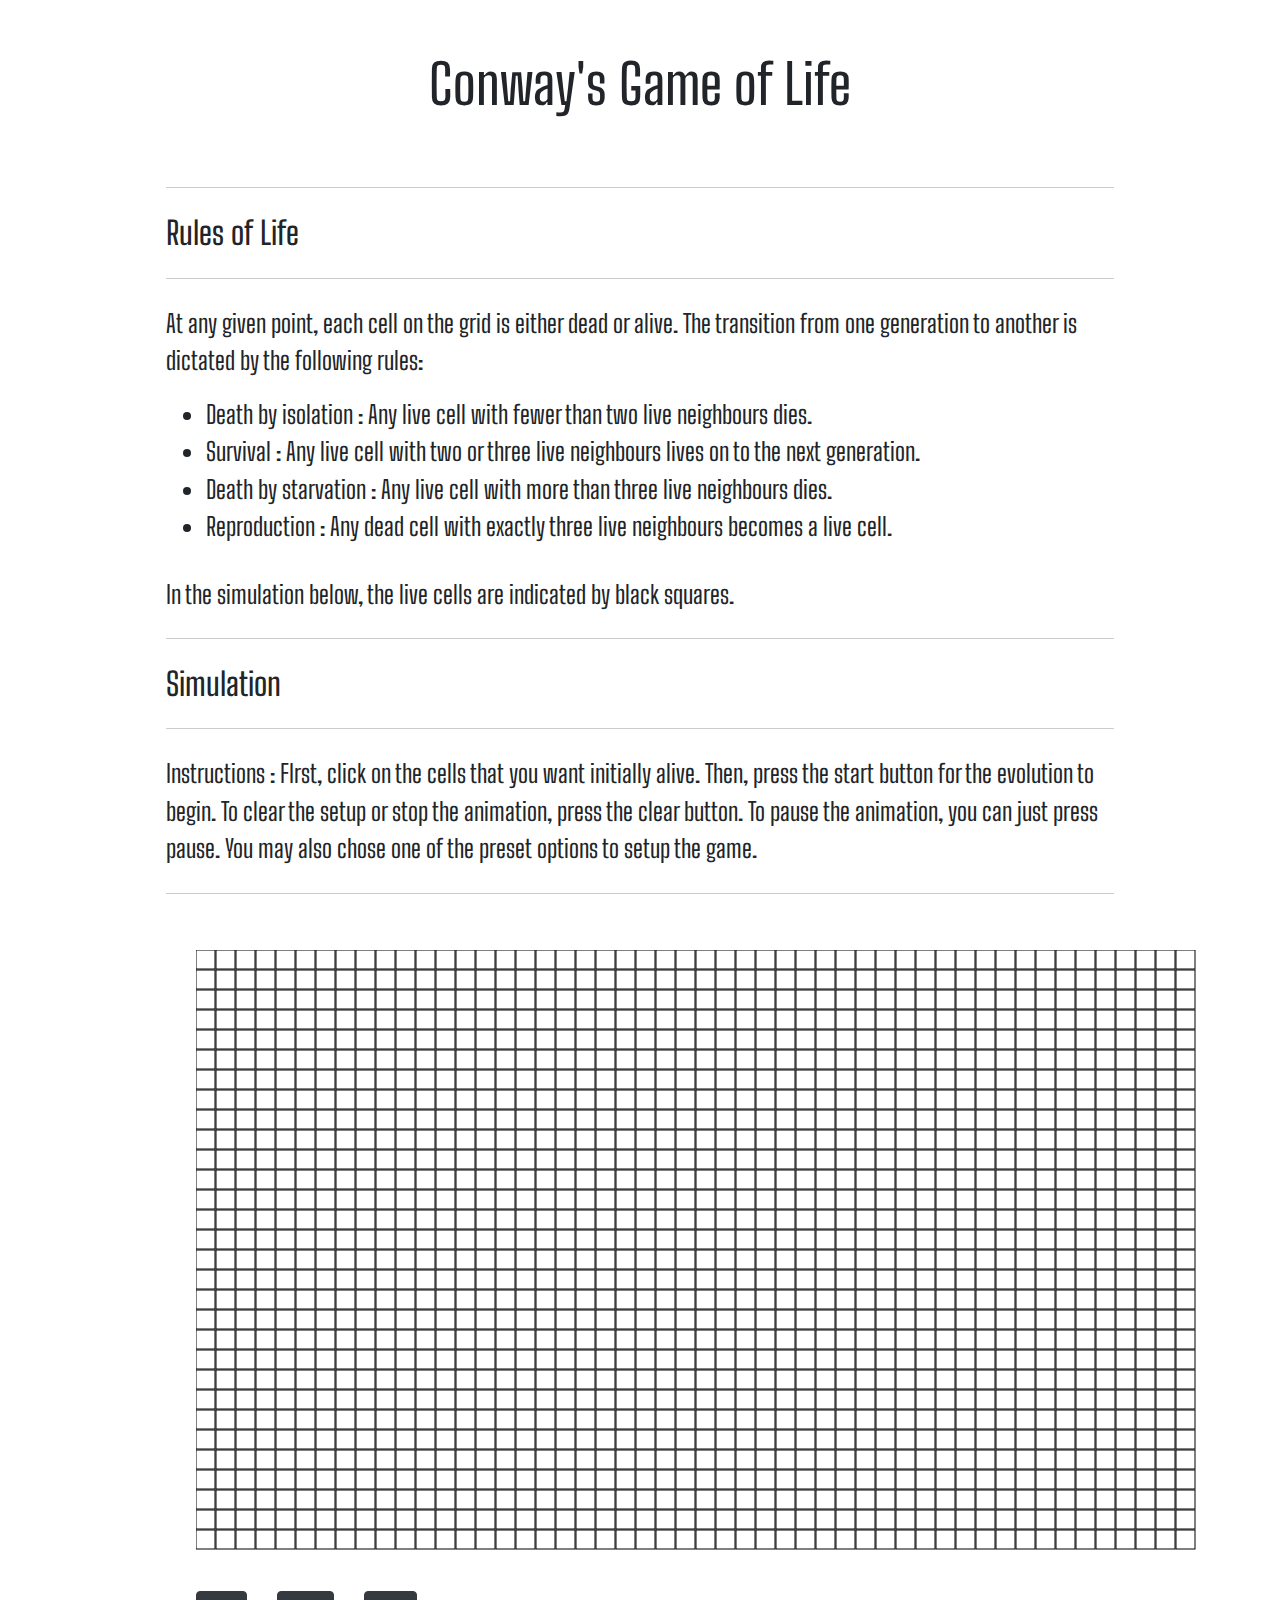
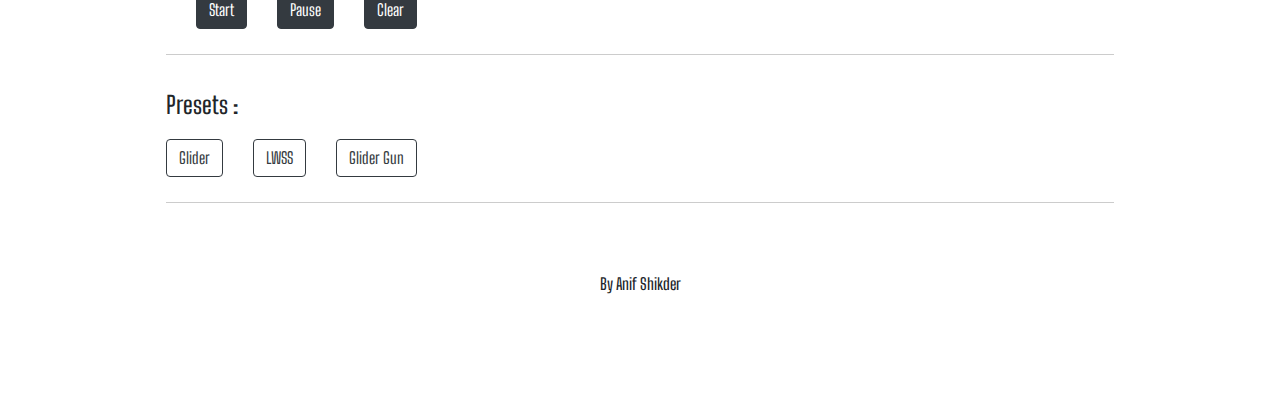
<file: index.html>
<!DOCTYPE html>
<html lang="en">
  <head>
    <meta charset="UTF-8" />
    <meta name="viewport" content="width=device-width, initial-scale=1.0" />
    <meta http-equiv="X-UA-Compatible" content="ie=edge" />
    <title>Conway's Game of Life</title>
    <link
      rel="stylesheet"
      href="https://stackpath.bootstrapcdn.com/bootstrap/4.3.1/css/bootstrap.min.css"
      integrity="sha384-ggOyR0iXCbMQv3Xipma34MD+dH/1fQ784/j6cY/iJTQUOhcWr7x9JvoRxT2MZw1T"
      crossorigin="anonymous"
    />
    <link rel="stylesheet" href="gol.css" />
    <link rel="icon" href="./logo.png" type="image/x-icon" />
    
    <link
      href="https://fonts.googleapis.com/css?family=Big+Shoulders+Text&display=swap"
      rel="stylesheet"
    />
    
  </head>
  <body>
    <h1>Conway's Game of Life</h1>
    <hr />
    <h2>Rules of Life</h2>
    <hr />
    <p>
      At any given point, each cell on the grid is either dead or alive. The
      transition from one generation to another is dictated by the following
      rules:
    </p>
    <ul>
      <li>
        Death by isolation : Any live cell with fewer than two live neighbours
        dies.
      </li>
      <li>
        Survival : Any live cell with two or three live neighbours lives on to
        the next generation.
      </li>
      <li>
        Death by starvation : Any live cell with more than three live neighbours
        dies.
      </li>
      <li>
        Reproduction : Any dead cell with exactly three live neighbours becomes
        a live cell.
      </li>
    </ul>
    <p>
      In the simulation below, the live cells are indicated by black squares.
    </p>
    <hr />
    <h2>Simulation</h2>
    <hr />
    <p>
      Instructions : FIrst, click on the cells that you want initially alive.
      Then, press the start button for the evolution to begin. To clear the
      setup or stop the animation, press the clear button. To pause the
      animation, you can just press pause. You may also chose one of the preset
      options to setup the game.
    </p>
    <hr />
    <div>
      <canvas id="gameCanvas" width="1000px" height="600px"></canvas>
    </div>
    <button type="button" class="btn btn-dark" id="start">
      <span>Start</span>
    </button>
    <button type="button" class="btn btn-dark" id="pause">
      <span>Pause</span>
    </button>
    <button type="button" class="btn btn-dark" id="clear">
      <span>Clear</span>
    </button>
    <hr />
    <h4>Presets :</h4>
    <button type="button" class="btn btn-outline-dark" id="pres1">
      <span>Glider</span>
    </button>
    <button type="button" class="btn btn-outline-dark" id="pres2">
      <span>LWSS</span>
    </button>
    <button type="button" class="btn btn-outline-dark" id="pres3">
      <span>Glider Gun</span>
    </button>
    <hr />
    <h6>By Anif Shikder</h6>

    <script src="gol.js"></script>
    <script
      src="https://code.jquery.com/jquery-3.3.1.slim.min.js"
      integrity="sha384-q8i/X+965DzO0rT7abK41JStQIAqVgRVzpbzo5smXKp4YfRvH+8abtTE1Pi6jizo"
      crossorigin="anonymous"
    ></script>
    <script
      src="https://cdnjs.cloudflare.com/ajax/libs/popper.js/1.14.7/umd/popper.min.js"
      integrity="sha384-UO2eT0CpHqdSJQ6hJty5KVphtPhzWj9WO1clHTMGa3JDZwrnQq4sF86dIHNDz0W1"
      crossorigin="anonymous"
    ></script>
    <script
      src="https://stackpath.bootstrapcdn.com/bootstrap/4.3.1/js/bootstrap.min.js"
      integrity="sha384-JjSmVgyd0p3pXB1rRibZUAYoIIy6OrQ6VrjIEaFf/nJGzIxFDsf4x0xIM+B07jRM"
      crossorigin="anonymous"
    ></script>
  </body>
</html>
</file>
<file: gol.css>
body {
  padding-top: 4%;
  padding-bottom: 3%;
  padding-left: 13%;
  padding-right: 13%;
  font-family: "Big Shoulders Text", cursive;
  font-size: 25px;
}
h1 {
  text-align: center;
  margin-bottom: 70px;
  font-size: 55px;
}
h6 {
  margin-bottom: 70px;
  margin-top: 70px;
  text-align: center;
}
h2 {
  margin-bottom: 20px;
}
h4 {
  padding-top: 10px;
  padding-bottom: 10px;
}
ul {
  margin-bottom: 30px;
}

#gameCanvas {
  padding: 10px;
  margin: 20px;
}
hr {
  display: block;
  height: 1px;
  border: 0;
  border-top: 1px solid #ccc;
  margin: 1em 0;
  padding: 0;
}
.btn {
  margin-right: 25px;
  text-align: left;
}
#start {
  margin-left: 30px;
}
</file>
